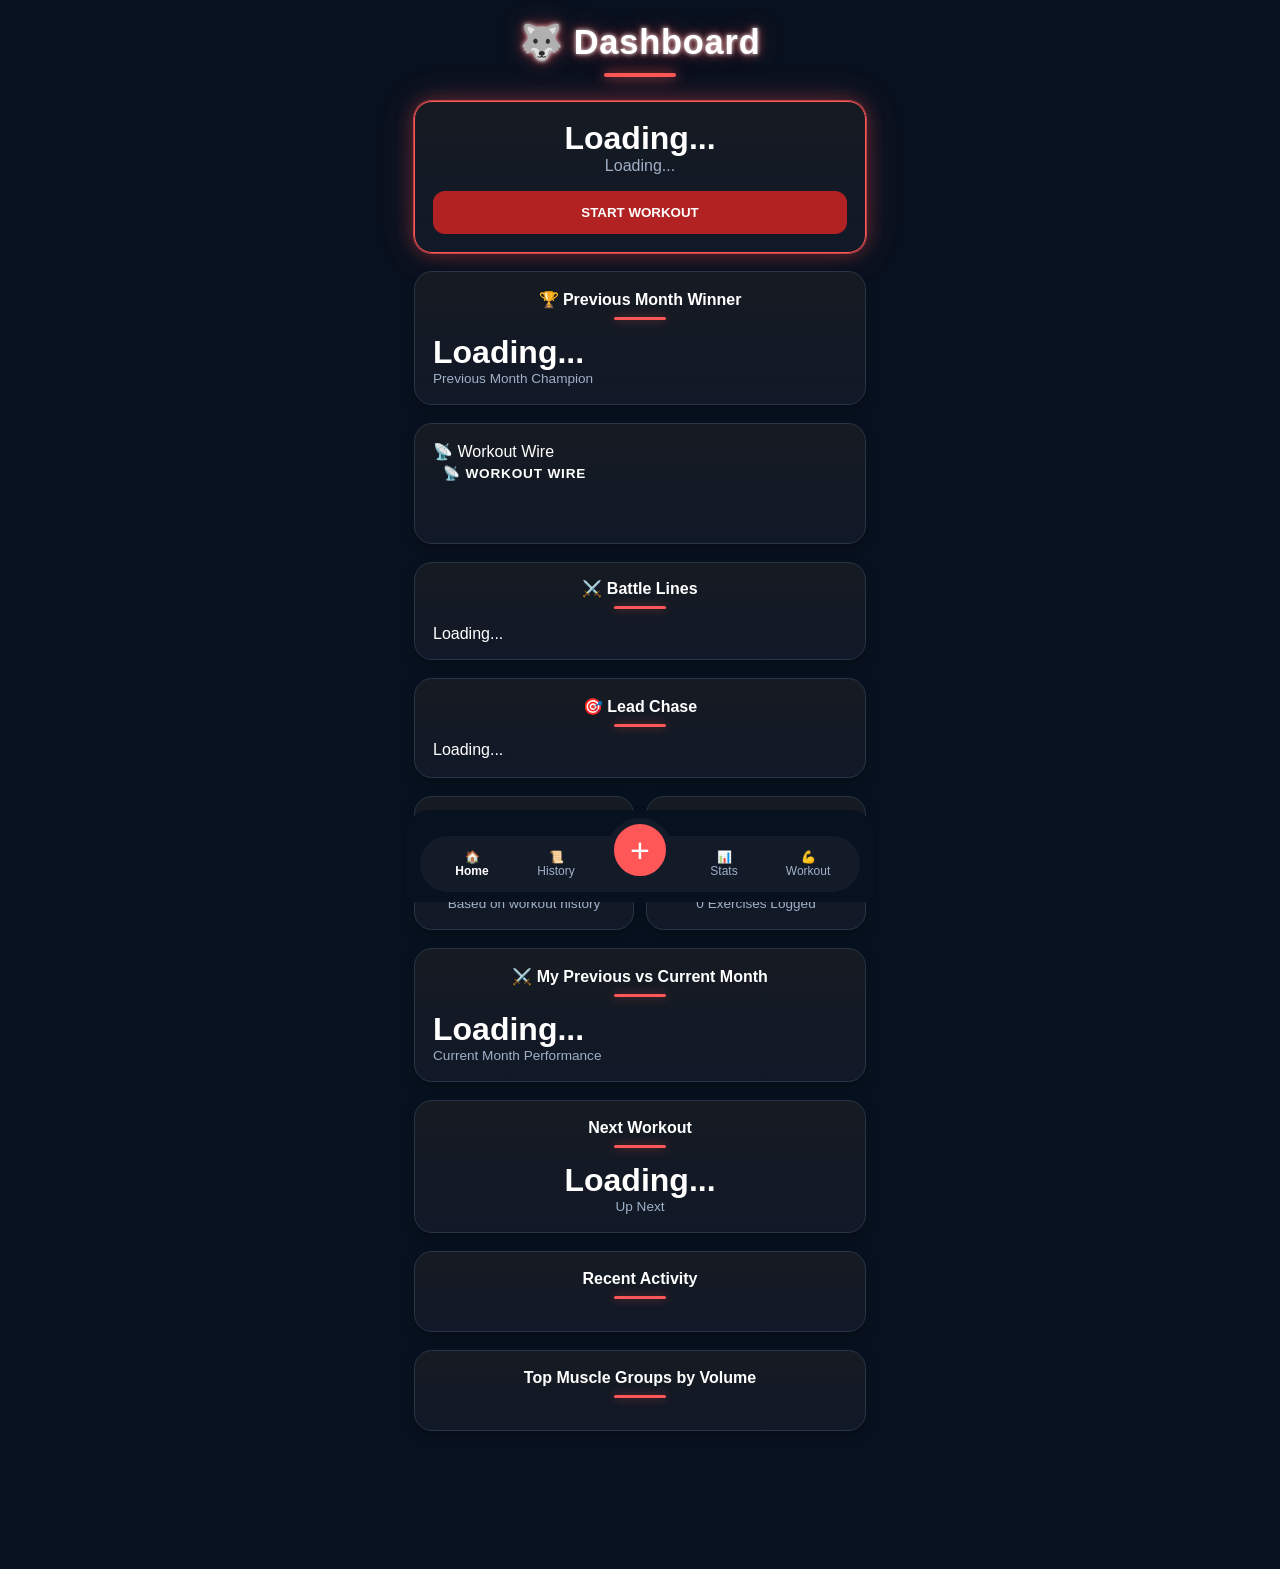
<file: index.html>
<!DOCTYPE html>
<html>
<head>
	<meta charset="utf-8">
	<meta name="viewport" content="width=device-width,initial-scale=1">
	<title>Home</title>
	<link rel="stylesheet" href="styles.css?v=2">
	<link rel="stylesheet" href="cards.css?v=2">
	<link rel="stylesheet" href="ticker-slide.css?v=3">
	<link rel="stylesheet" href="battleLines.css?v=4">
	<script src="api.js"></script>
	<script src="navigation.js"></script>

</head>
<body>
	<h1 class="page-title">Dashboard</h1>
	<div class="card workout-card">
		<div id="workoutName" class="workout-name">Loading...</div>
		<div id="exerciseCount" class="exercise-count">Loading...</div>
		<button class="btn-primary" onclick="location.href=buildProfileUrl('workout.html')">START WORKOUT</button>
	</div>

<!-- ======================================== -->
<!-- PREVIOUS MONTH RESULTS -->
<!-- ======================================== -->

<div class="card previous-month-card clickable-card" onclick="location.href=buildProfileUrl('PreviousMonthResults.html')">

    <div class="card-header">
        <div class="card-title">
            🏆 Previous Month Winner
        </div>
    </div>

<div id="previousMonthResults">

    <div class="kpi-value">
        Loading...
    </div>

    <div class="kpi-label">
        Previous Month Champion
    </div>

</div>

</div>

<div class="card ticker-card ticker-slide-card">

	<div class="ticker-title">
		📡 Workout Wire
	</div>

	<div class="ticker-window ticker-slide-window">

		<div
			id="tickerSlideHeadline"
			class="ticker-slide-headline">
		</div>

		<div class="ticker-slide-detail-wrap">

			<div
				id="tickerSlideDetail"
				class="ticker-slide-detail">
			</div>

		</div>

	</div>

</div>


<div class="card battle-lines-card clickable-card" onclick="location.href=buildProfileUrl('BattleLines.html')">

	<div class="card-header">
		<div class="card-title">
			⚔️ Battle Lines
		</div>
	</div>

	<div
		id="battleLinesHeader2"
		class="battle-lines-header">
	</div>

	<div
		id="battleLinesList2"
		class="battle-lines-list">
		Loading...
	</div>

</div>

<div class="card lead-chase-card clickable-card" onclick="location.href=buildProfileUrl('LeadChase.html')">

	<div class="card-header">
		<div class="card-title">
			🎯 Lead Chase
		</div>
	</div>

	<div
		id="leadChaseList"
		class="lead-chase-list">

		Loading...

	</div>

</div>

<!-- ======================================== -->
<!-- STREAK + MONTHLY VOLUME ROW -->
<!-- ======================================== -->

<div class="stats-row">

    <!-- Current Streak -->
    <div class="card half-card clickable-card" onclick="location.href=buildProfileUrl('HTML/Home/Streak.html')">

        <div class="card-header">
            <div class="card-title">
                🔥 Current Streak
            </div>
        </div>

        <div class="kpi">

            <div id="streak" class="kpi-value">
                0 Days
            </div>

            <div class="kpi-label">
                Based on workout history
            </div>

        </div>

    </div>

    <!-- Monthly Volume -->
    <div class="card half-card">

        <div class="card-header">
            <div class="card-title">
                📊 Monthly Volume
            </div>
        </div>

        <div class="kpi">

            <div id="monthVolume" class="kpi-value">
                0 lbs
            </div>

            <div id="monthCount" class="kpi-label">
                0 Exercises Logged
            </div>

        </div>

    </div>

</div>

<!-- ======================================== -->
<!-- PERSONAL MONTH COMPARISON -->
<!-- ======================================== -->

<div class="card personal-month-card clickable-card" onclick="location.href=buildProfileUrl('MonthComparison.html')">

    <div class="card-header">
        <div class="card-title">
            ⚔️ My Previous vs Current Month
        </div>
    </div>

    <div id="personalMonthComparison">

	<div
		id="previousMonthWinner" class="kpi-value">
    		Loading...
	</div>

        <div class="kpi-label">
            Current Month Performance
        </div>

    </div>

</div>
<!-- ======================================== -->


	<div class="card">

		<div class="card-header">
			<div class="card-title">
				Next Workout
			</div>
		</div>
		<div class="kpi">
			<div
				id="nextWorkout"
				class="kpi-value">
				Loading...
			</div>

			<div class="kpi-label">
				Up Next
			</div>

		</div>

	</div>

	<div class="card">

		<div class="card-header">
			<div class="card-title">
				Recent Activity
			</div>
		</div>

		<div id="recentActivity" class="card-list"></div>
	</div>

	<div class="card">

		<div class="card-header">
			<div class="card-title">
				Top Muscle Groups by Volume
			</div>
		</div>

		<div id="topMuscleGroups"></div>

	</div>

<div id='quickModal' class='modal'>
	<div class='content'>
		<h3>Quick Entry</h3>

		<select id='area' onchange='loadQuickExercises()'>
			<option>Abs</option>
			<option>Back</option>
			<option>Biceps</option>
			<option>Body</option>
			<option>Cardio</option>
			<option>Chest</option>
			<option>Legs</option>
			<option>Shoulders</option>
			<option>Stretching</option>
			<option>Triceps</option>
		</select>

		<select id='quickExercise'
			onchange='quickExerciseChanged()'>
		</select>

		<div id='quickFields'></div>

		<button class='btn save'
			onclick='saveQuickEntry()'>
			Save
		</button>

		<button class='btn cancel'
			onclick='quickModal.style.display="none"'>
			Cancel
		</button>
	</div>
</div>

<div id="navigation"></div>
<script src="profile.js"></script>
<script src="JS/Home/Home-MonthComparison.js?v=2"></script>
<script src="home.js?v=9"></script>
<script src="cache.js"></script>
<script src="quickEntry.js?v=2"></script>
<script src="familyTicker.js?v=15"></script>

</body>
</html>
</file>
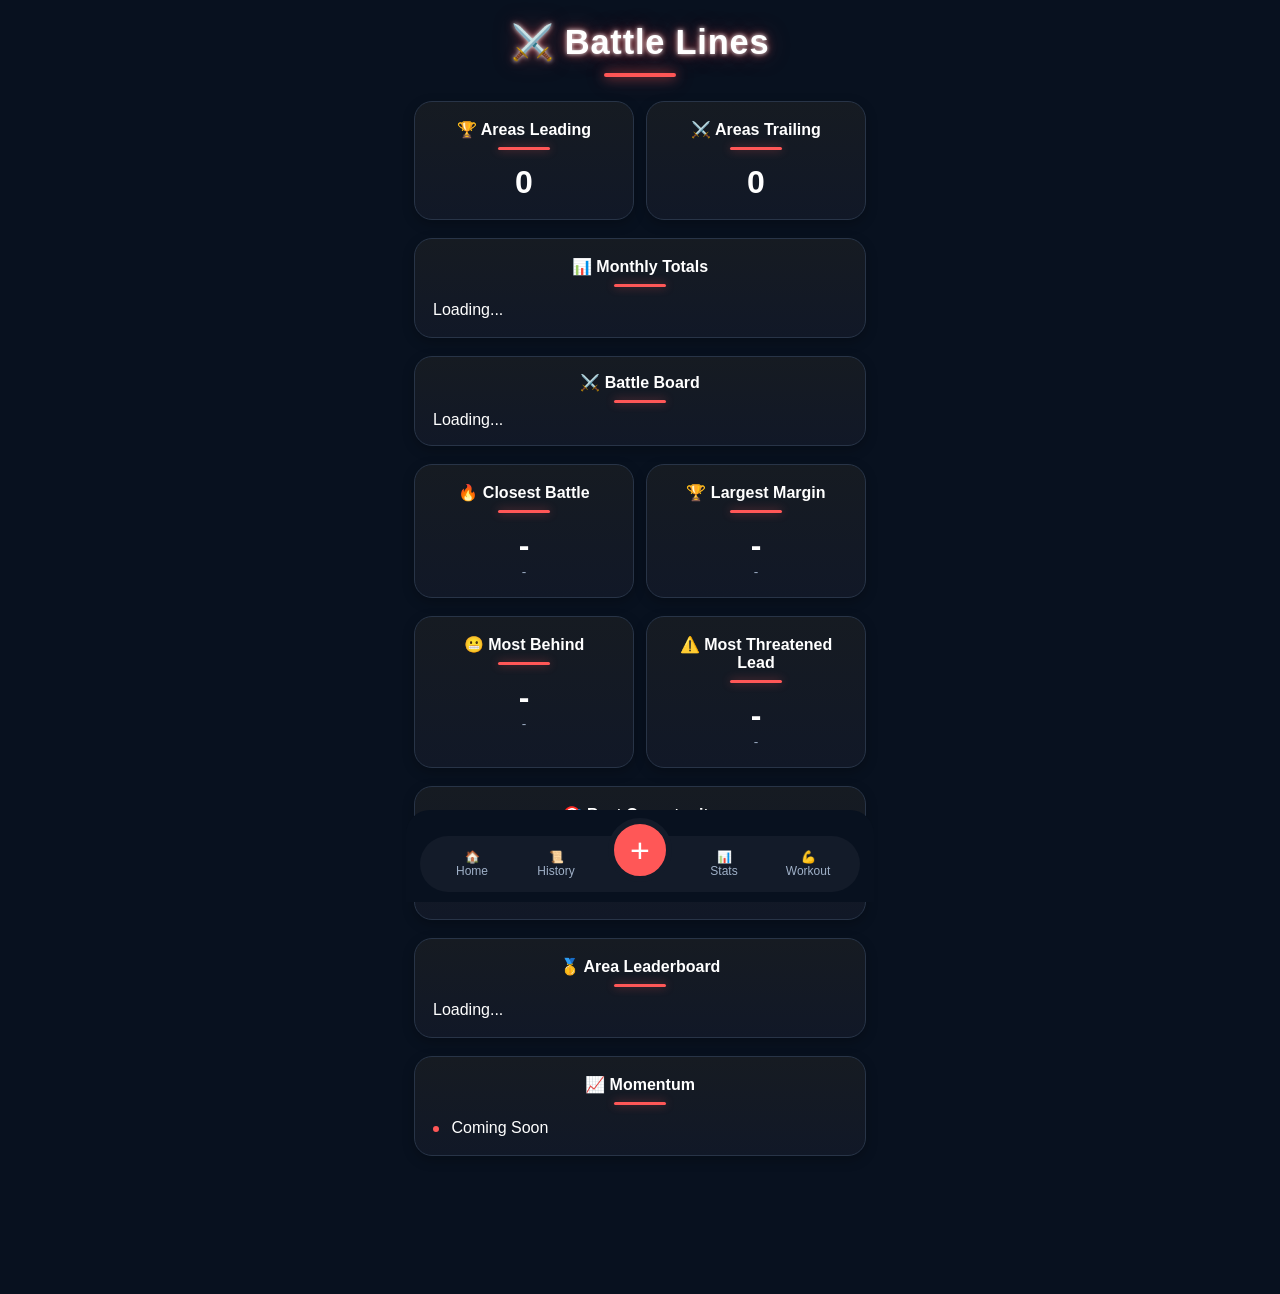
<file: BattleLines.html>
<!DOCTYPE html>
<html>
<head>
	<meta charset="utf-8">
	<meta name="viewport" content="width=device-width,initial-scale=1">

	<title>Battle Lines</title>

	<link rel="stylesheet" href="styles.css?v=1">
	<link rel="stylesheet" href="cards.css?v=1">
	<link rel="stylesheet" href="battleLines.css?v=2">

	<script src="api.js"></script>
	<script src="navigation.js"></script>
</head>

<body>

	<h1 class="page-title">
		⚔️ Battle Lines
	</h1>

	<!-- ======================================== -->
	<!-- SUMMARY -->
	<!-- ======================================== -->

	<div class="stats-row">

		<div class="card half-card">

			<div class="card-header">
				<div class="card-title">
					🏆 Areas Leading
				</div>
			</div>

			<div class="kpi">

				<div
					id="areasLeading"
					class="kpi-value">

					0

				</div>

			</div>

		</div>

		<div class="card half-card">

			<div class="card-header">
				<div class="card-title">
					⚔️ Areas Trailing
				</div>
			</div>

			<div class="kpi">

				<div
					id="areasTrailing"
					class="kpi-value">

					0

				</div>

			</div>

		</div>

	</div>

	<!-- ======================================== -->
	<!-- MONTHLY TOTALS -->
	<!-- ======================================== -->

	<div class="card">

		<div class="card-header">
			<div class="card-title">
				📊 Monthly Totals
			</div>
		</div>

		<div id="monthlyTotals">

			Loading...

		</div>

	</div>

	<!-- ======================================== -->
	<!-- FULL BATTLE LINES -->
	<!-- ======================================== -->

	<div class="card battle-lines-card">

		<div class="card-header">

			<div class="card-title">
				⚔️ Battle Board
			</div>

		</div>

		<div
			id="battleLinesList"
			class="battle-lines-list">

			Loading...

		</div>

	</div>

	<!-- ======================================== -->
	<!-- INSIGHTS -->
	<!-- ======================================== -->

	<div class="stats-row">

		<div class="card half-card">

			<div class="card-header">
				<div class="card-title">
					🔥 Closest Battle
				</div>
			</div>

			<div class="kpi">

				<div
					id="closestArea"
					class="kpi-value">

					-

				</div>

				<div
					id="closestDiff"
					class="kpi-label">

					-

				</div>

			</div>

		</div>

		<div class="card half-card">

			<div class="card-header">
				<div class="card-title">
					🏆 Largest Margin
				</div>
			</div>

			<div class="kpi">

				<div
					id="largestArea"
					class="kpi-value">

					-

				</div>

				<div
					id="largestDiff"
					class="kpi-label">

					-

				</div>

			</div>

		</div>

	</div>

<div class="stats-row">

	<div class="card half-card">

		<div class="card-header">
			<div class="card-title">
				😬 Most Behind
			</div>
		</div>

		<div class="kpi">

			<div
				id="mostBehindArea"
				class="kpi-value">
				-
			</div>

			<div
				id="mostBehindDiff"
				class="kpi-label">
				-
			</div>

		</div>

	</div>

	<div class="card half-card">

		<div class="card-header">
			<div class="card-title">
				⚠️ Most Threatened Lead
			</div>
		</div>

		<div class="kpi">

			<div
				id="threatenedArea"
				class="kpi-value">
				-
			</div>

			<div
				id="threatenedDetail"
				class="kpi-label">
				-
			</div>

		</div>

	</div>

</div>

	<!-- ======================================== -->
	<!-- BEST OPPORTUNITY -->
	<!-- ======================================== -->

	<div class="card">

		<div class="card-header">

			<div class="card-title">
				🎯 Best Opportunity
			</div>

		</div>

		<div class="kpi">

			<div
				id="opportunityArea"
				class="kpi-value">

				-

			</div>

			<div
				id="opportunityDifference"
				class="kpi-label">

				-

			</div>

		</div>

	</div>

	<!-- ======================================== -->
	<!-- AREA LEADERBOARD -->
	<!-- ======================================== -->

	<div class="card">

		<div class="card-header">

			<div class="card-title">
				🥇 Area Leaderboard
			</div>

		</div>

		<div
			id="leaderboardList"
			class="card-list">

			Loading...

		</div>

	</div>

	<!-- ======================================== -->
	<!-- FUTURE PLACEHOLDER -->
	<!-- ======================================== -->

	<div class="card">

		<div class="card-header">

			<div class="card-title">
				📈 Momentum
			</div>

		</div>

		<div class="card-row">

			<div class="card-row-label">
				Coming Soon
			</div>

		</div>

	</div>

	<div id="navigation"></div>

	<script src="profile.js"></script>

	<script>

	document.addEventListener(
		'DOMContentLoaded',
		initializePage
	);

	async function initializePage(){

		document.getElementById(
			'navigation'
		).innerHTML =
			buildNavigation('');

		try{

			const data =
				await (
					await fetch(
						API +
						'?action=getBattleLines' +
						'&user=' +
						getUserCode() +
						'&t=' +
						Date.now()
					)
				).json();

			renderBattleBoard(data);
			renderSummary(data);
			renderInsights(data);
			renderLeaderboard(data);

		}
		catch(err){

			console.error(err);

		}

	}

	function renderSummary(data){

		let areasLeading = 0;
		let areasTrailing = 0;

		const me =
			getUserCode();

		data.forEach(x => {

			if(
				x.LeaderUserCode === me
			){
				areasLeading++;
			}
			else if(
				x.LeaderUserCode &&
				x.LeaderUserCode !== 'TIE'
			){
				areasTrailing++;
			}

		});

		areasLeading.innerText =
			areasLeading;

		document.getElementById(
			'areasLeading'
		).innerText =
			areasLeading;

		document.getElementById(
			'areasTrailing'
		).innerText =
			areasTrailing;

		const first =
			data[0] || {};

		document.getElementById(
			'monthlyTotals'
		).innerHTML = `

			<div class="card-row">

				<div class="card-row-label">
					${first.LeftUserCode || ''}
				</div>

				<div class="card-row-value">
					${Number(
						first.MonthlyLeftTotal || 0
					).toLocaleString()}
				</div>

			</div>

			<div class="card-row">

				<div class="card-row-label">
					${first.RightUserCode || ''}
				</div>

				<div class="card-row-value">
					${Number(
						first.MonthlyRightTotal || 0
					).toLocaleString()}
				</div>

			</div>

		`;

	}

	function renderBattleBoard(data){

		const box =
			document.getElementById(
				'battleLinesList'
			);

		let html = '';

		data.forEach(x => {

			const leader =
				x.LeaderUserCode || 'TIE';

			const left =
				x.LeftUserCode;

			const right =
				x.RightUserCode;

			const side =
				leader === left
					? 'left'
					: leader === right
						? 'right'
						: 'tie';

			const pct =
				Math.min(
					100,
					Number(
						x.LeadPercent || 0
					)
				);

			let leftWidth = 0;
			let rightWidth = 0;

			if(side === 'left'){
				leftWidth = pct;
			}

			if(side === 'right'){
				rightWidth = pct;
			}

			const diffClass =
				side === 'left'
					? 'battle-line-winner-left'
					: side === 'right'
						? 'battle-line-winner-right'
						: 'battle-line-even';

			html += `

				<div class="battle-line-row">

					<div class="battle-line-top">

						<div class="battle-line-area">
							${x.WorkoutArea}
						</div>

						<div class="battle-line-diff ${diffClass}">
							${Number(
								x.Difference || 0
							).toLocaleString()}
						</div>

					</div>

					<div class="battle-line-track">

						<div class="battle-line-center"></div>

						<div
							class="battle-line-fill left"
							style="width:${leftWidth}%">
						</div>

						<div
							class="battle-line-fill right"
							style="width:${rightWidth}%">
						</div>

					</div>

					<div class="battle-line-footer">

						<span>
							${left}
						</span>

						<span>
							${right}
						</span>

					</div>

				</div>

			`;

		});

		box.innerHTML = html;

	}

	function renderInsights(data){

		const sorted =
			[...data]
				.filter(x =>
					Number(
						x.Difference || 0
					) > 0
				)
				.sort(
					(a,b) =>
						Number(a.Difference) -
						Number(b.Difference)
				);

		const closest =
			sorted[0];

		const biggest =
			[...data]
				.sort(
					(a,b) =>
						Number(b.Difference || 0) -
						Number(a.Difference || 0)
				)[0];

		if(closest){

			document.getElementById(
				'closestArea'
			).innerText =
				closest.WorkoutArea;

			document.getElementById(
				'closestDiff'
			).innerText =
				Number(
					closest.Difference
				).toLocaleString() +
				' pts';

			document.getElementById(
				'opportunityArea'
			).innerText =
				closest.WorkoutArea;

			document.getElementById(
				'opportunityDifference'
			).innerText =
				'Only ' +
				Number(
					closest.Difference
				).toLocaleString() +
				' pts';

		}

		if(biggest){

			document.getElementById(
				'largestArea'
			).innerText =
				biggest.WorkoutArea;

			document.getElementById(
				'largestDiff'
			).innerText =
				Number(
					biggest.Difference
				).toLocaleString() +
				' pts';

		}

	}

	function renderLeaderboard(data){

		const counts = {};

		data.forEach(x => {

			const winner =
				x.LeaderUserCode;

			if(
				!winner ||
				winner === 'TIE'
			){
				return;
			}

			if(!counts[winner]){
				counts[winner] = 0;
			}

			counts[winner]++;

		});

		const html =
			Object.keys(counts)
			.sort(
				(a,b) =>
					counts[b] -
					counts[a]
			)
			.map(user => `

				<div class="card-row">

					<div class="card-row-label">
						${user}
					</div>

					<div class="card-row-value">
						${counts[user]} Areas
					</div>

				</div>

			`)
			.join('');

		document.getElementById(
			'leaderboardList'
		).innerHTML =
			html ||
			'<div class="card-row">No Data</div>';

	}

	</script>

</body>
</html>
</file>
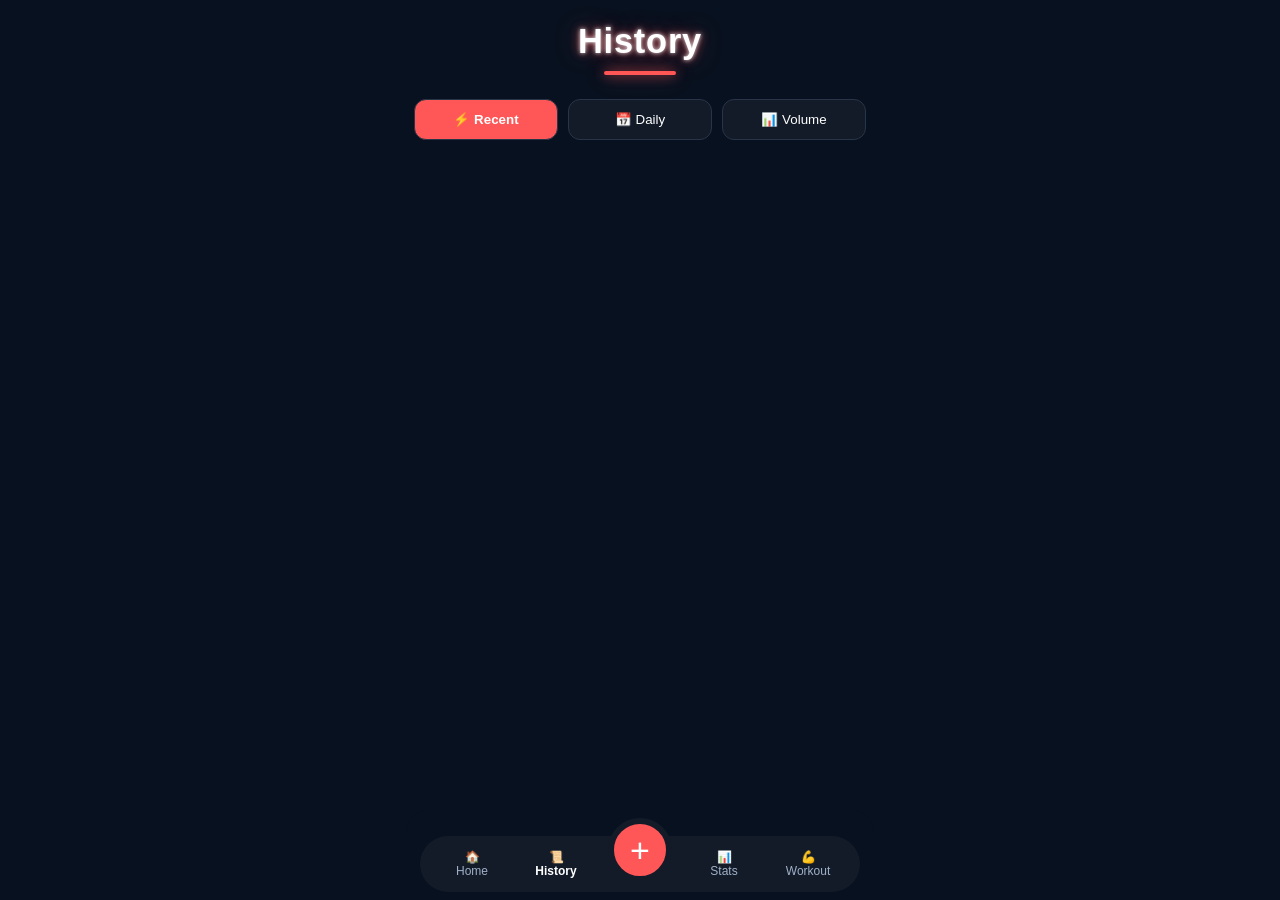
<file: history.html>
<!DOCTYPE html>
<html>
<head>
	<meta charset="utf-8">
	<meta name="viewport" content="width=device-width,initial-scale=1">

	<title>History</title>

	<link rel="stylesheet" href="styles.css?v=1">
	<link rel="stylesheet" href="cards.css?v=1">
	<link rel="stylesheet" href="pages.css?v=1">
	<script src="api.js"></script>
	<script src="navigation.js"></script>

</head>

<body>

<h1 class="page-title">
	History
</h1>

<div class="tabs">

	<button
		id="r"
		class="btn active"
		onclick="loadRecent()">
		⚡ Recent
	</button>

	<button
		id="d"
		class="btn"
		onclick="loadDaily()">
		📅 Daily
	</button>

	<button
		id="v"
		class="btn"
		onclick="loadVolume()">
		📊 Volume
	</button>

</div>

<div id="historySummary"></div>

<div id="content"></div>

<div id='quickModal' class='modal'>
	<div class='content'>
		<h3>Quick Entry</h3>

		<select id='area' onchange='loadQuickExercises()'>
			<option>Abs</option>
			<option>Back</option>
			<option>Biceps</option>
			<option>Body</option>
			<option>Cardio</option>
			<option>Chest</option>
			<option>Legs</option>
			<option>Shoulders</option>
			<option>Stretching</option>
			<option>Triceps</option>
		</select>

		<select id='quickExercise'
			onchange='quickExerciseChanged()'>
		</select>

		<div id='quickFields'></div>

		<button class='btn save'
			onclick='saveQuickEntry()'>
			Save
		</button>

		<button class='btn cancel'
			onclick='quickModal.style.display="none"'>
			Cancel
		</button>
	</div>
</div>

<div id="historyDetailModal" class="modal">

	<div class="content">

		<h3>Workout Details</h3>

		<div id="historyDetailContent"></div>

		<button
			class="btn cancel"
			id="deleteHistoryBtn">
			Delete
		</button>

		<button
			class="btn"
			onclick="closeHistoryDetail()">
			Close
		</button>

	</div>

</div>

<div id="navigation"></div>
<script src="profile.js"></script>
<script src="history.js"></script>
<script src="quickEntry.js"></script>
</body>
</html>
</file>
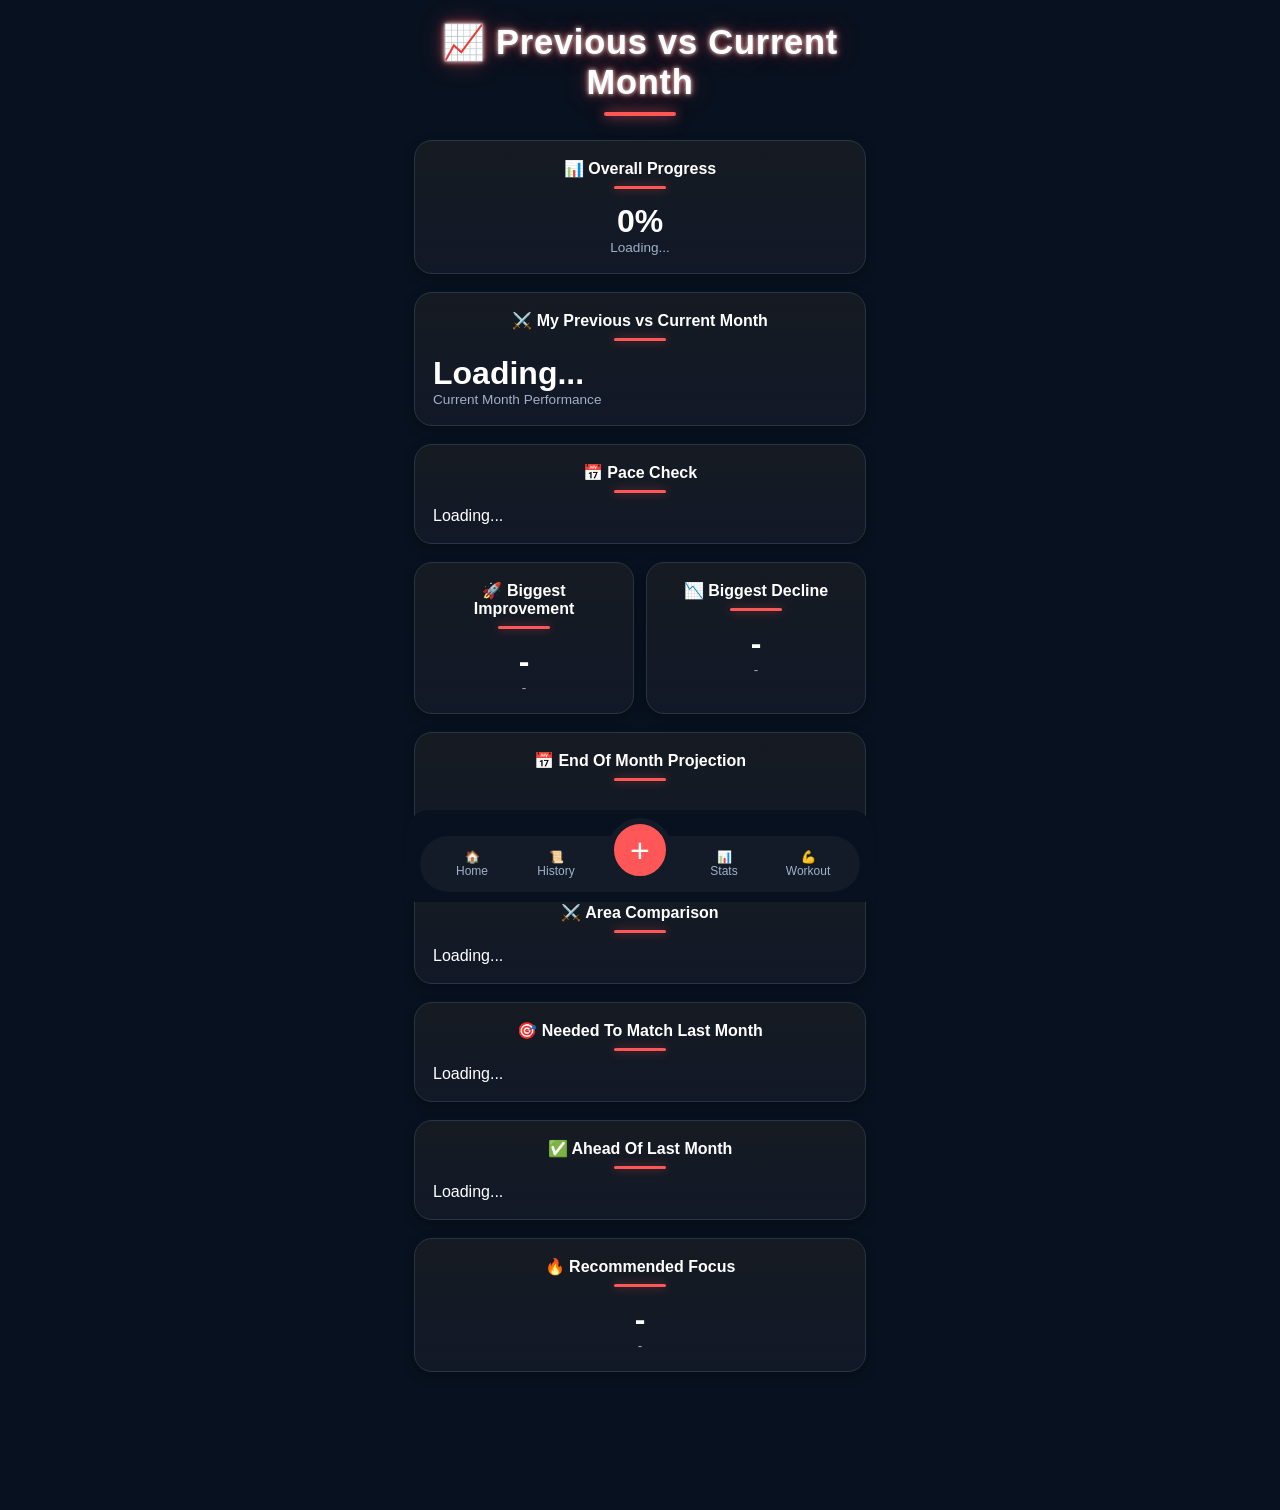
<file: MonthComparison.html>
<!DOCTYPE html>
<html>
<head>

	<meta charset="utf-8">
	<meta name="viewport" content="width=device-width,initial-scale=1">

	<title>Month Comparison</title>

	<link rel="stylesheet" href="styles.css?v=1">
	<link rel="stylesheet" href="cards.css?v=1">
	<link rel="stylesheet" href="battleLines.css?v=2">

	<script src="api.js"></script>
	<script src="navigation.js"></script>

</head>

<body>

	<h1 class="page-title">
		📈 Previous vs Current Month
	</h1>

	<!-- ======================================== -->
	<!-- OVERALL PROGRESS -->
	<!-- ======================================== -->

	<div class="card">

		<div class="card-header">
			<div class="card-title">
				📊 Overall Progress
			</div>
		</div>

		<div class="kpi">

			<div
				id="percentComplete"
				class="kpi-value">
				0%
			</div>

			<div
				id="progressLabel"
				class="kpi-label">
				Loading...
			</div>

		</div>

	</div>

<!-- ======================================== -->
<!-- PERSONAL MONTH COMPARISON -->
<!-- ======================================== -->

<div class="card personal-month-card clickable-card" onclick="location.href=buildProfileUrl('MonthComparison.html')">

    <div class="card-header">
        <div class="card-title">
            ⚔️ My Previous vs Current Month
        </div>
    </div>

    <div id="personalMonthComparison">

	<div
		id="previousMonthWinner" class="kpi-value">
    		Loading...
	</div>

        <div class="kpi-label">
            Current Month Performance
        </div>

    </div>

</div>
<!-- ======================================== -->

<!-- ======================================== -->
<!-- PACE CHECK -->
<!-- ======================================== -->

<div class="card">

	<div class="card-header">
		<div class="card-title">
			📅 Pace Check
		</div>
	</div>

	<div
		id="paceCheckList"
		class="card-list">

		Loading...

	</div>

</div>

	<!-- ======================================== -->
	<!-- IMPROVEMENT / DECLINE -->
	<!-- ======================================== -->

	<div class="stats-row">

		<div class="card half-card">

			<div class="card-header">
				<div class="card-title">
					🚀 Biggest Improvement
				</div>
			</div>

			<div class="kpi">

				<div
					id="bestArea"
					class="kpi-value">
					-
				</div>

				<div
					id="bestAreaPct"
					class="kpi-label">
					-
				</div>

			</div>

		</div>

		<div class="card half-card">

			<div class="card-header">
				<div class="card-title">
					📉 Biggest Decline
				</div>
			</div>

			<div class="kpi">

				<div
					id="worstArea"
					class="kpi-value">
					-
				</div>

				<div
					id="worstAreaPct"
					class="kpi-label">
					-
				</div>

			</div>

		</div>

	</div>

	<!-- ======================================== -->
	<!-- PROJECTION -->
	<!-- ======================================== -->

	<div class="card">

		<div class="card-header">
			<div class="card-title">
				📅 End Of Month Projection
			</div>
		</div>

		<div class="kpi">

			<div
				id="projectionTotal"
				class="kpi-value">
				-
			</div>

			<div
				id="projectionLabel"
				class="kpi-label">
				-
			</div>

		</div>

	</div>

	<!-- ======================================== -->
	<!-- COMPARISON BOARD -->
	<!-- ======================================== -->

	<div class="card">

		<div class="card-header">

			<div class="card-title">
				⚔️ Area Comparison
			</div>

		</div>

		<div
			id="comparisonBoard">

			Loading...

		</div>

	</div>

	<!-- ======================================== -->
	<!-- NEEDED TO MATCH -->
	<!-- ======================================== -->

	<div class="card">

		<div class="card-header">
			<div class="card-title">
				🎯 Needed To Match Last Month
			</div>
		</div>

		<div
			id="neededList"
			class="card-list">

			Loading...

		</div>

	</div>

	<!-- ======================================== -->
	<!-- AHEAD OF LAST MONTH -->
	<!-- ======================================== -->

	<div class="card">

		<div class="card-header">
			<div class="card-title">
				✅ Ahead Of Last Month
			</div>
		</div>

		<div
			id="aheadList"
			class="card-list">

			Loading...

		</div>

	</div>

	<!-- ======================================== -->
	<!-- RECOMMENDATION -->
	<!-- ======================================== -->

	<div class="card">

		<div class="card-header">
			<div class="card-title">
				🔥 Recommended Focus
			</div>
		</div>

		<div class="kpi">

			<div
				id="focusArea"
				class="kpi-value">
				-
			</div>

			<div
				id="focusDetail"
				class="kpi-label">
				-
			</div>

		</div>

	</div>

	<div id="navigation"></div>

	<script src="profile.js"></script>

	<script>

	document.addEventListener(
		'DOMContentLoaded',
		initializePage
	);

	async function initializePage(){

		document.getElementById(
			'navigation'
		).innerHTML =
			buildNavigation('');

		try{

			const data =
				await (
					await fetch(
						API +
						'?action=getPersonalMonthComparison' +
						'&user=' +
						getUserCode() +
						'&t=' +
						Date.now()
					)
				).json();

			renderSummary(data);
			renderMonthComparison();
			renderPaceCheck(data);
			renderComparisonBoard(data);
			renderImprovement(data);
			renderNeeded(data);
			renderAhead(data);
			renderProjection(data);
			renderFocus(data);

		}
		catch(err){

			console.error(err);

		}

	}

	function renderSummary(data){

		document.getElementById(
			'percentComplete'
		).innerText =
			Number(
				data.PercentComplete || 0
			) +
			'%';

		document.getElementById(
			'progressLabel'
		).innerText =
			Number(
				data.CurrentPoints || 0
			).toLocaleString() +
			' of ' +
			Number(
				data.PreviousPoints || 0
			).toLocaleString() +
			' pts';

	}

	function renderImprovement(data){

		let best = null;
		let worst = null;

		(data.Areas || []).forEach(x => {

			const prev =
				Number(
					x.PreviousScore || 0
				);

			const curr =
				Number(
					x.CurrentScore || 0
				);

			if(prev <= 0){
				return;
			}

			const pct =
				(
					(curr - prev)
					/
					prev
				) * 100;

			x.ChangePct = pct;

			if(
				!best ||
				pct > best.ChangePct
			){
				best = x;
			}

			if(
				!worst ||
				pct < worst.ChangePct
			){
				worst = x;
			}

		});

		if(best){

			bestArea.innerText =
				best.WorkoutArea;

			bestAreaPct.innerText =
				best.ChangePct.toFixed(1) +
				'%';

		}

		if(worst){

			worstArea.innerText =
				worst.WorkoutArea;

			worstAreaPct.innerText =
				worst.ChangePct.toFixed(1) +
				'%';

		}

	}

	function renderProjection(data){

		const today =
			new Date();

		const day =
			today.getDate();

		const daysInMonth =
			new Date(
				today.getFullYear(),
				today.getMonth() + 1,
				0
			).getDate();

		const current =
			Number(
				data.CurrentPoints || 0
			);

		const projected =
			day
			?
			Math.round(
				(current / day)
				*
				daysInMonth
			)
			: 0;

		projectionTotal.innerText =
			projected.toLocaleString() +
			' pts';

		const previous =
			Number(
				data.PreviousPoints || 0
			);

		const pct =
			previous
			?
			Math.round(
				(projected / previous)
				*
				100
			)
			: 0;

		projectionLabel.innerText =
			pct +
			'% of last month';

	}

	function renderComparisonBoard(data){

		let html = '';

		(data.Areas || [])
		.sort(
			(a,b) =>
				b.Difference -
				a.Difference
		)
		.forEach(x => {

			html += `

				<div class="card-row">

					<div class="card-row-label">

						${x.WorkoutArea}

					</div>

					<div class="card-row-value">

						${Number(
							x.CurrentScore || 0
						).toLocaleString()}

						/

						${Number(
							x.PreviousScore || 0
						).toLocaleString()}

					</div>

				</div>

			`;

		});

		document.getElementById(
			'comparisonBoard'
		).innerHTML =
			html;

	}

	function renderNeeded(data){

		const rows =
			(data.Areas || [])
			.map(x => {

				const needed =
					Math.max(
						0,
						Number(
							x.PreviousScore || 0
						) -
						Number(
							x.CurrentScore || 0
						)
					);

				return {
					area:x.WorkoutArea,
					needed:needed
				};

			})
			.filter(
				x => x.needed > 0
			)
			.sort(
				(a,b) =>
					b.needed -
					a.needed
			);

		document.getElementById(
			'neededList'
		).innerHTML =
			rows.map(x => `

				<div class="card-row">

					<div class="card-row-label">
						${x.area}
					</div>

					<div class="card-row-value">
						+${x.needed.toLocaleString()}
					</div>

				</div>

			`).join('');

	}

	function renderAhead(data){

		const ahead =
			(data.Areas || [])
			.filter(
				x =>
					Number(
						x.CurrentScore || 0
					)
					>
					Number(
						x.PreviousScore || 0
					)
			);

		document.getElementById(
			'aheadList'
		).innerHTML =

			ahead.length

			?

			ahead.map(x => `

				<div class="card-row">

					<div class="card-row-label">

						${x.WorkoutArea}

					</div>

					<div class="card-row-value">

						✅

					</div>

				</div>

			`).join('')

			:

			'<div class="card-row">None Yet</div>';

	}

	function renderFocus(data){

		const rows =
			(data.Areas || [])
			.map(x => {

				const deficit =
					Number(
						x.PreviousScore || 0
					) -
					Number(
						x.CurrentScore || 0
					);

				return {
					area:x.WorkoutArea,
					deficit:deficit
				};

			})
			.sort(
				(a,b) =>
					b.deficit -
					a.deficit
			);

		const focus =
			rows[0];

		if(!focus){
			return;
		}

		focusArea.innerText =
			focus.area;

		focusDetail.innerText =
			'Behind by ' +
			focus.deficit.toLocaleString() +
			' pts';

	}

	</script>

<script src="comparison.js?v=1"></script>

</body>
</html>
</file>
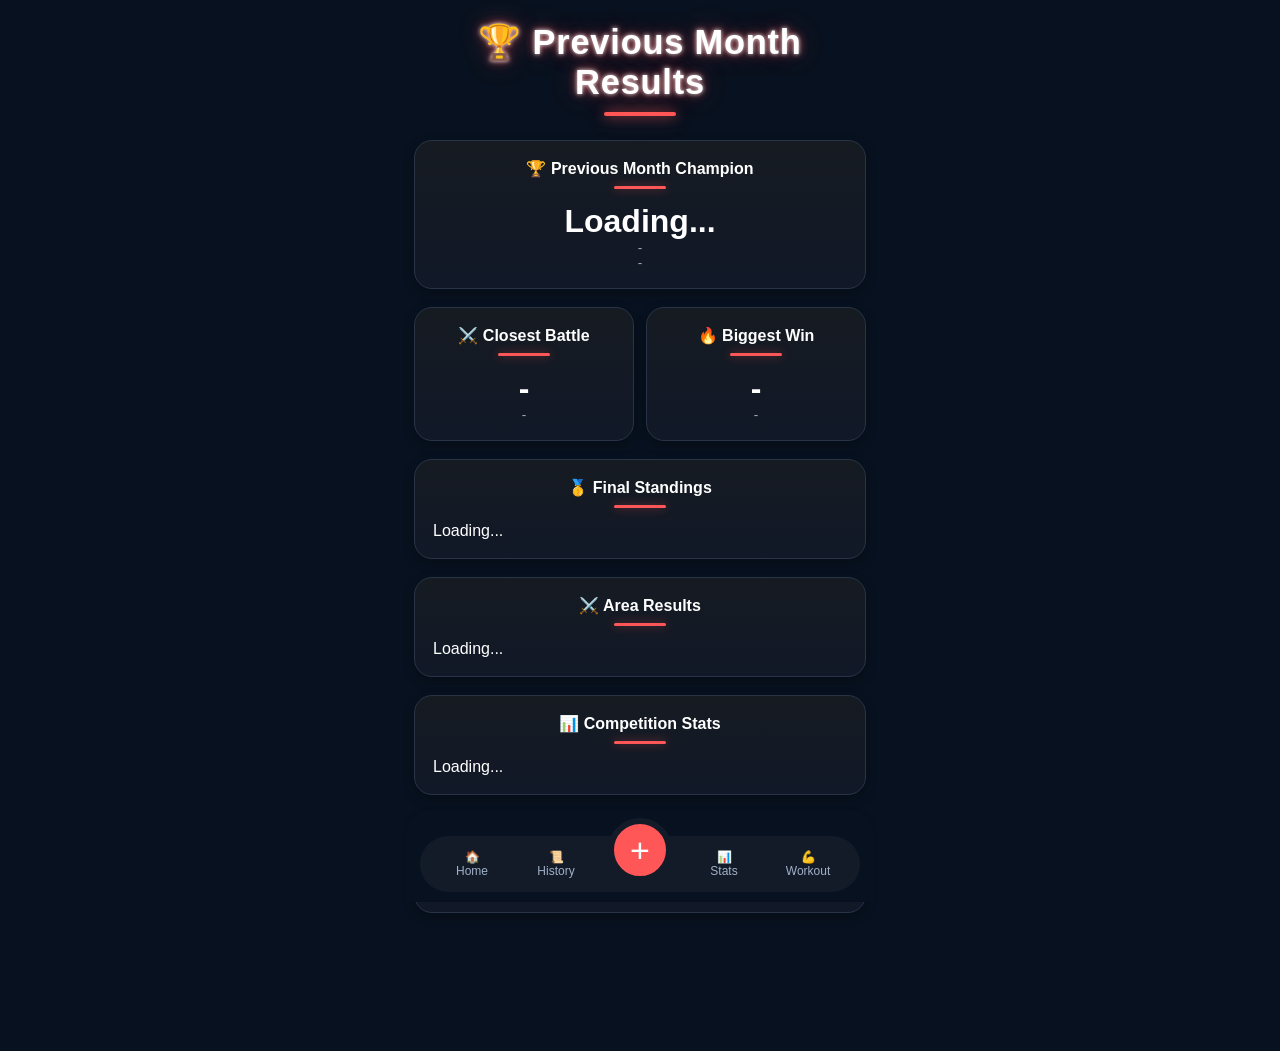
<file: PreviousMonthResults.html>
<!DOCTYPE html>
<html>
<head>
	<meta charset="utf-8">
	<meta name="viewport" content="width=device-width,initial-scale=1">

	<title>Previous Month Results</title>

	<link rel="stylesheet" href="styles.css?v=1">
	<link rel="stylesheet" href="cards.css?v=1">

	<script src="api.js"></script>
	<script src="navigation.js"></script>
</head>

<body>

	<h1 class="page-title">
		🏆 Previous Month Results
	</h1>

	<!-- ======================================== -->
	<!-- CHAMPION CARD -->
	<!-- ======================================== -->

	<div class="card">

		<div class="card-header">
			<div class="card-title">
				🏆 Previous Month Champion
			</div>
		</div>

		<div class="kpi">

			<div
				id="championName"
				class="kpi-value">
				Loading...
			</div>

			<div
				id="championScore"
				class="kpi-label">
				-
			</div>

			<div
				id="championAreaWins"
				class="kpi-label">
				-
			</div>

		</div>

	</div>

	<!-- ======================================== -->
	<!-- MONTH HIGHLIGHTS -->
	<!-- ======================================== -->

	<div class="stats-row">

		<div class="card half-card">

			<div class="card-header">
				<div class="card-title">
					⚔️ Closest Battle
				</div>
			</div>

			<div class="kpi">

				<div
					id="closestBattleArea"
					class="kpi-value">
					-
				</div>

				<div
					id="closestBattleDiff"
					class="kpi-label">
					-
				</div>

			</div>

		</div>

		<div class="card half-card">

			<div class="card-header">
				<div class="card-title">
					🔥 Biggest Win
				</div>
			</div>

			<div class="kpi">

				<div
					id="largestWinArea"
					class="kpi-value">
					-
				</div>

				<div
					id="largestWinDiff"
					class="kpi-label">
					-
				</div>

			</div>

		</div>

	</div>

	<!-- ======================================== -->
	<!-- FINAL STANDINGS -->
	<!-- ======================================== -->

	<div class="card">

		<div class="card-header">
			<div class="card-title">
				🥇 Final Standings
			</div>
		</div>

		<div
			id="standingsList"
			class="card-list">

			Loading...

		</div>

	</div>

	<!-- ======================================== -->
	<!-- AREA RESULTS -->
	<!-- ======================================== -->

	<div class="card">

		<div class="card-header">
			<div class="card-title">
				⚔️ Area Results
			</div>
		</div>

		<div
			id="areaResultsList"
			class="card-list">

			Loading...

		</div>

	</div>

	<!-- ======================================== -->
	<!-- MONTH STATS -->
	<!-- ======================================== -->

	<div class="card">

		<div class="card-header">
			<div class="card-title">
				📊 Competition Stats
			</div>
		</div>

		<div
			id="competitionStats"
			class="card-list">

			Loading...

		</div>

	</div>

	<!-- ======================================== -->
	<!-- MONTH SUMMARY -->
	<!-- ======================================== -->

	<div class="card">

		<div class="card-header">
			<div class="card-title">
				📜 Summary
			</div>
		</div>

		<div
			id="summaryBox"
			class="card-list">

		</div>

	</div>

	<div id="navigation"></div>

<script src="profile.js"></script>

<script>

document.addEventListener(
	'DOMContentLoaded',
	initializePage
);

async function initializePage(){

	document.querySelector(
		'.page-title'
	).innerText =
		'🏆 Previous Month Results';

	document.getElementById(
		'navigation'
	).innerHTML =
		buildNavigation('');

	try{

		const data =
			await (
				await fetch(
					API +
					'?action=getPreviousMonthResultsDetail' +
					'&user=' +
					getUserCode() +
					'&t=' +
					Date.now()
				)
			).json();

		renderChampion(data);
		renderStandings(data);
		renderAreas(data);
		renderStats(data);
		renderHighlights(data);

	}
	catch(err){

		console.error(err);

		document.getElementById(
			'summaryBox'
		).innerHTML =
			'Unable to load results';

	}

}

function renderChampion(data){

	document.getElementById(
		'championName'
	).innerText =
		data.Champion || 'N/A';

	document.getElementById(
		'championScore'
	).innerText =
		Number(
			data.ChampionScore || 0
		).toLocaleString() +
		' pts';

	document.getElementById(
		'championAreaWins'
	).innerText =
		'Won ' +
		Number(
			data.AreasWon || 0
		) +
		' Areas';

}

function renderStandings(data){

	const box =
		document.getElementById(
			'standingsList'
		);

	let html = '';

	(data.Standings || [])
	.forEach(
		(x,index) => {

			let medal = '🏅';

			if(index === 0){
				medal = '🥇';
			}
			else if(index === 1){
				medal = '🥈';
			}
			else if(index === 2){
				medal = '🥉';
			}

			html += `
				<div class="card-row">

					<div class="card-row-label">
						${medal} ${x.UserCode}
					</div>

					<div class="card-row-value">
						${Number(
							x.Score || 0
						).toLocaleString()}
					</div>

				</div>
			`;

		});

	box.innerHTML = html;

}

function renderAreas(data){

	const box =
		document.getElementById(
			'areaResultsList'
		);

	let html = '';

	(data.AreaResults || [])
	.forEach(x => {

		html += `
			<div class="card-row">

				<div class="card-row-label">

					${x.WorkoutArea}

					<br>

					<small>
						Winner:
						${x.WinnerUserCode}
					</small>

				</div>

				<div class="card-row-value">

					${Number(
						x.Difference || 0
					).toLocaleString()}
					pts

				</div>

			</div>
		`;

	});

	box.innerHTML = html;

}

function renderStats(data){

	const box =
		document.getElementById(
			'competitionStats'
		);

	box.innerHTML = `

		<div class="card-row">

			<div class="card-row-label">
				Total Areas
			</div>

			<div class="card-row-value">
				${data.TotalAreas || 0}
			</div>

		</div>

		<div class="card-row">

			<div class="card-row-label">
				Champion Points
			</div>

			<div class="card-row-value">
				${Number(
					data.ChampionScore || 0
				).toLocaleString()}
			</div>

		</div>

		<div class="card-row">

			<div class="card-row-label">
				Victory Margin
			</div>

			<div class="card-row-value">
				${Number(
					data.VictoryMargin || 0
				).toLocaleString()}
			</div>

		</div>

	`;

}

function renderHighlights(data){

	document.getElementById(
		'closestBattleArea'
	).innerText =
		data.ClosestBattleArea || '-';

	document.getElementById(
		'closestBattleDiff'
	).innerText =
		Number(
			data.ClosestBattleDifference || 0
		).toLocaleString() +
		' pts';

	document.getElementById(
		'largestWinArea'
	).innerText =
		data.BiggestWinArea || '-';

	document.getElementById(
		'largestWinDiff'
	).innerText =
		Number(
			data.BiggestWinDifference || 0
		).toLocaleString() +
		' pts';

	document.getElementById(
		'summaryBox'
	).innerHTML = `

		<div class="card-row">

			<div class="card-row-label">
				Last Month Champion
			</div>

			<div class="card-row-value">
				${data.Champion || 'N/A'}
			</div>

		</div>

		<div class="card-row">

			<div class="card-row-label">
				Areas Won
			</div>

			<div class="card-row-value">
				${data.AreasWon || 0}
			</div>

		</div>

		<div class="card-row">

			<div class="card-row-label">
				Largest Dominance
			</div>

			<div class="card-row-value">
				${data.BiggestWinArea || '-'}
			</div>

		</div>

	`;

}

</script>

</body>
</html>
</file>
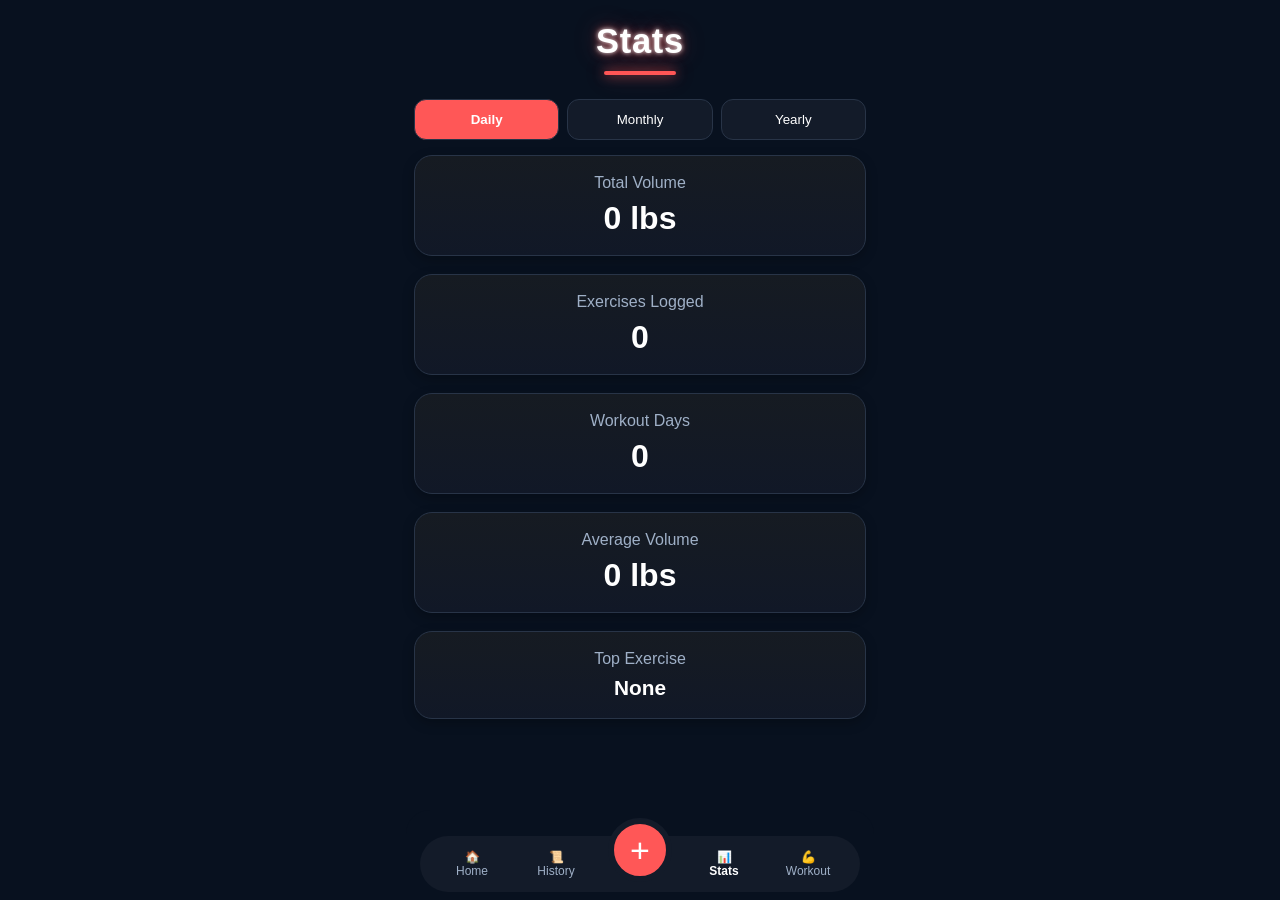
<file: stats.html>
<!DOCTYPE html>
<html>
<head>
	<meta charset="utf-8">
	<meta name="viewport" content="width=device-width,initial-scale=1">

	<title>Stats</title>

	<link rel="stylesheet" href="styles.css?v=1">
	<link rel="stylesheet" href="cards.css?v=1">
	<link rel="stylesheet" href="pages.css?v=1">
	<script src="api.js"></script>
	<script src="navigation.js"></script>

</head>

<body>

	<h1 class="page-title">Stats</h1>

<div class="filters">
  <button id="d" class="btn active" onclick="setPeriod('daily')">
    Daily
  </button>

  <button id="m" class="btn" onclick="setPeriod('monthly')">
    Monthly
  </button>

  <button id="y" class="btn" onclick="setPeriod('yearly')">
    Yearly
  </button>
</div>

<div class="card">
	<div class="stat-label">Total Volume</div>
	<div id="tv" class="stat-value">0 lbs</div>
</div>

<div class="card">
	<div class="stat-label">Exercises Logged</div>
	<div id="ec" class="stat-value">0</div>
</div>

<div class="card">
	<div class="stat-label">Workout Days</div>
	<div id="wd" class="stat-value">0</div>
</div>

<div class="card">
	<div class="stat-label">Average Volume</div>
	<div id="av" class="stat-value">0 lbs</div>
</div>

<div class="card">
	<div class="stat-label">Top Exercise</div>
	<div id="te" class="stat-small">None</div>
</div>

<div id='quickModal' class='modal'>
	<div class='content'>
		<h3>Quick Entry</h3>

		<select id='area' onchange='loadQuickExercises()'>
			<option>Abs</option>
			<option>Back</option>
			<option>Biceps</option>
			<option>Body</option>
			<option>Cardio</option>
			<option>Chest</option>
			<option>Legs</option>
			<option>Shoulders</option>
			<option>Stretching</option>
			<option>Triceps</option>
		</select>

		<select id='quickExercise'
			onchange='quickExerciseChanged()'>
		</select>

		<div id='quickFields'></div>

		<button class='btn save'
			onclick='saveQuickEntry()'>
			Save
		</button>

		<button class='btn cancel'
			onclick='quickModal.style.display="none"'>
			Cancel
		</button>
	</div>
</div>
	<div id="navigation"></div>
<script src="profile.js"></script>
<script src="stats.js"></script>
<script src="quickEntry.js"></script>
</body>
</html>
</file>
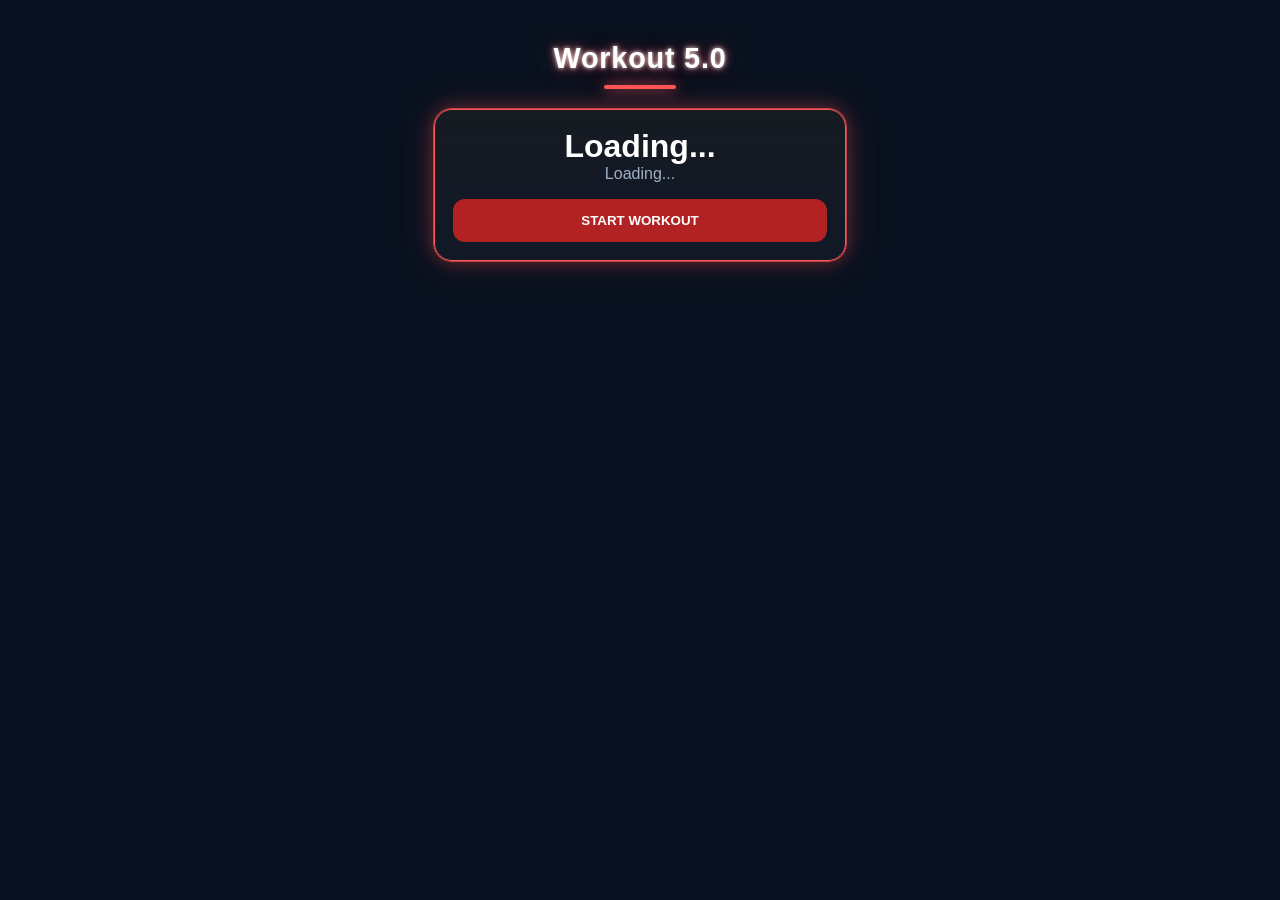
<file: Test.html>
<!DOCTYPE html>
<html>
<head>
	<meta charset="utf-8">
	<meta name="viewport" content="width=device-width,initial-scale=1">

	<title>Home</title>

	<link rel="stylesheet" href="styles.css">
	<link rel="stylesheet" href="cards.css">
	<script src="api.js"></script>
	<script src="navigation.js"></script>
	
<style>



.container{
	padding:20px
}

.page-title{
	text-align:center;
	font-size:1.8rem;
	font-weight:700;
	margin-bottom:20px
}

.btn-primary{
	width:100%;
	background:#B22222;
	color:#fff;
	border:none;
	border-radius:12px;
	padding:14px;
	font-weight:700;
	margin-top:16px;
	cursor:pointer
}

</style>
</head>

<body>

<div class="container">

	<h1 class="page-title">
		Workout 5.0
	</h1>

	<div class="card workout-card">
		<div id="workoutName" class="workout-name">Loading...</div>
		<div id="exerciseCount" class="exercise-count">Loading...</div>
		<button class="btn-primary" onclick="location.href='workout.html'">START WORKOUT</button>
	</div>
</div>

	<div id="navigation"></div>

<script>

async function init(){

	const w=
		await (
			await fetch(API+'?action=getCurrentWorkout')
		).json();

	workoutName.innerText=w.PlanName;

	exerciseCount.innerText=
		w.ExerciseCount+' Exercises';

	const plans=
		await (
			await fetch(API+'?action=getWorkoutPlans')
		).json();

	const next=
		plans.find(
			p=>Number(p.PlanID)===Number(w.PlanID)+1
		) || plans[0];

	nextWorkout.innerText=next.PlanName;

	const hist=
		await (
			await fetch(API+'?action=getWorkoutHistory')
		).json();

	let vol=0;

	hist.forEach(x=>{
		vol+=Number(x.Volume||0);
	});

	monthVolume.innerText=
		vol.toLocaleString()+' lbs';

	monthCount.innerText=
		hist.length+' Exercises Logged';

	const dates=[
		...new Set(
			hist
				.map(x=>String(x.WorkoutDate).substring(0,10))
				.filter(Boolean)
		)
	];

	streak.innerText=
		'🔥 '+
		dates.length+
		' Day'+
		(dates.length===1?'':'s');
}

	document.getElementById('navigation').innerHTML = buildNavigation('home');

init();
</script>
</body>
</html>
</file>
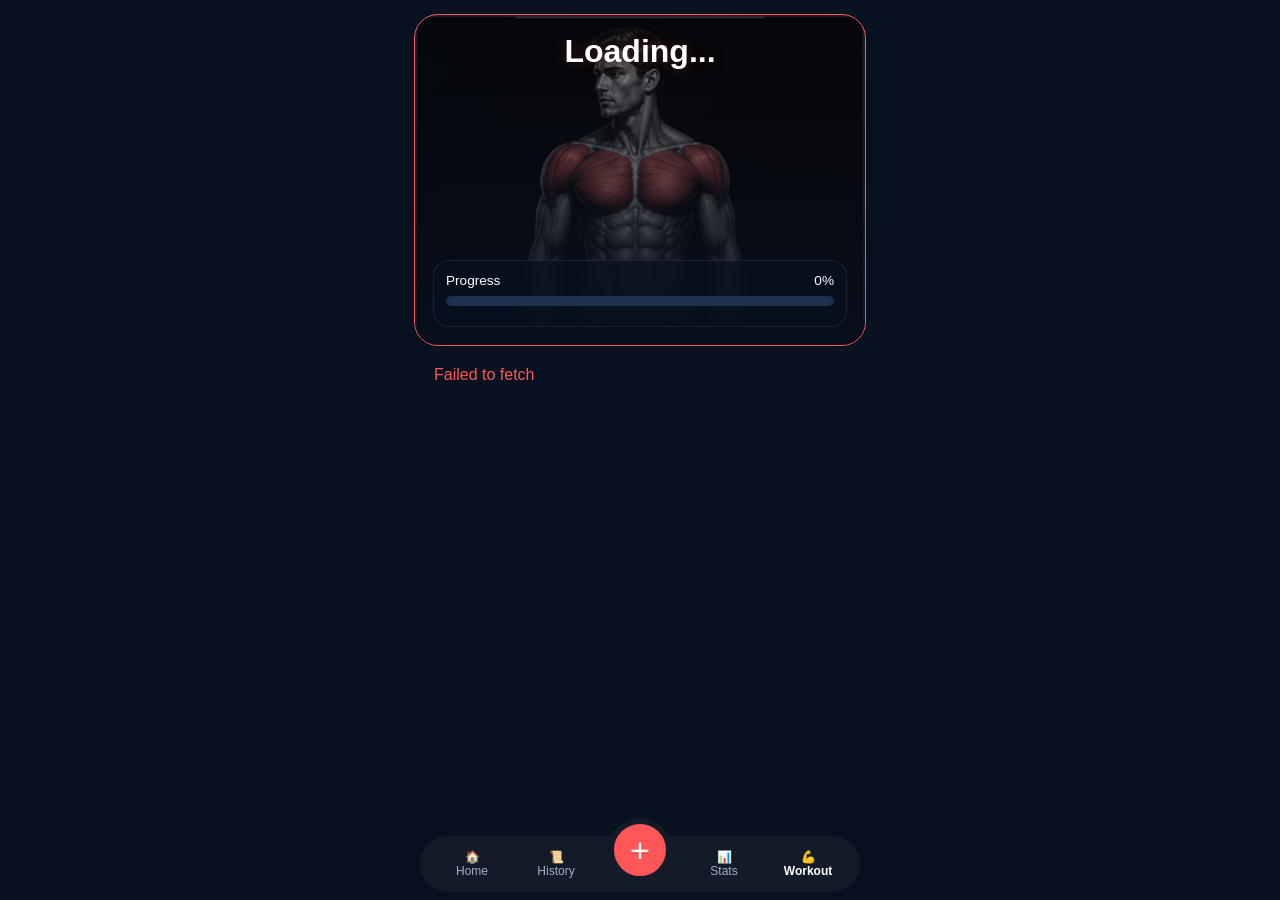
<file: workout.html>
<!DOCTYPE html>
<html>
<head>
	<meta charset="utf-8">
	<meta name="viewport" content="width=device-width,initial-scale=1">

	<title>Workout</title>

	<link rel="stylesheet" href="styles.css?v=3">
	<script src="api.js"></script>
	<script src="navigation.js"></script>
</head>

<body>
	<div class="hero workout-hero">

		<img id="workoutHero" class="workout-hero-image" src="images/ChestShouldersHighlited.png" alt="Chest and shoulders workout highlight">

		<div class="workout-hero-overlay">

			<div id="workoutTitle" class="title">
				Loading...
			</div>

			<div class="workout-progress-wrap">

				<div class="workout-progress-top">
					<span>Progress</span>
					<span id="progressPercent">0%</span>
				</div>

				<div class="workout-progress-line">
					<div id="progressFill" class="workout-progress-fill"></div>
				</div>

				<div id="prog" class="prog"></div>

			</div>

		</div>

	</div>

	<div id="list"></div>



<div id='workoutModal' class='modal'><div class='content'><h3 id='ename'></h3><input id='sets' placeholder='Sets'><input id='reps' placeholder='Reps'><input id='weight' placeholder='Weight'>

<button id='saveBtn' class='btn save' onclick='saveExercise()'>Save Workout</button><button class='btn cancel' onclick='closeWorkout()'>Cancel</button></div></div>

<div id='quickModal' class='modal'>
	<div class='content'>
		<h3>Quick Entry</h3>

		<select id='area' onchange='loadQuickExercises()'>
			<option>Abs</option>
			<option>Back</option>
			<option>Biceps</option>
			<option>Body</option>
			<option>Cardio</option>
			<option>Chest</option>
			<option>Legs</option>
			<option>Shoulders</option>
			<option>Stretching</option>
			<option>Triceps</option>
		</select>

		<select id='quickExercise'
			onchange='quickExerciseChanged()'>
		</select>

		<div id='quickFields'></div>

		<button class='btn save'
			onclick='saveQuickEntry()'>
			Save
		</button>

		<button class='btn cancel'
			onclick='quickModal.style.display="none"'>
			Cancel
		</button>
	</div>
</div>

<div id="navigation"></div>
<script src="profile.js"></script>
<script src="cache.js"></script>
<script src="workoutEntry.js?v=1"></script>	
<script src="workout.js?v=9"></script>
<script src="quickEntry.js"></script>
</body>
</html>
</file>
<file: styles.css>
:root{
	--bg:#08111f;
	--card:#131b29;
	--card2:#101827;
	--red:#ff5757;
	--green:#22c55e;
	--muted:#9fb0c7;
	--border:#283447;
	--text:#ffffff;
}

*{
	box-sizing:border-box;
}

/* ====================
   GLOBAL
==================== */

body{
	margin:0 auto;
	background:var(--bg);
	font-family:Arial,sans-serif;
	color:var(--text);
	width:100%;
	max-width:480px;
	padding:14px 14px 120px;
}

.title{
	text-align:center;
	font-size:2rem;
	font-weight:700;
}

.page-title{
	text-align:center;

	font-size:2.15rem;

	font-weight:900;

	letter-spacing:.8px;

	margin:8px 0 24px;

	color:#fff;

	text-shadow:
		0 0 4px rgba(255,255,255,.85),
		0 0 10px rgba(255,87,87,.65),
		0 0 24px rgba(255,87,87,.35);

	position:relative;
}

.page-title::after{
	content:"";

	display:block;

	width:72px;

	height:4px;

	background:var(--red);

	border-radius:999px;

	margin:10px auto 0;

	box-shadow:
		0 0 12px rgba(255,87,87,.75),
		0 0 22px rgba(255,87,87,.35);
}

.section{
	margin:14px 4px;
	color:var(--muted);
}

/* ====================
   HERO / WORKOUT PAGE
==================== */

.hero{
	background:linear-gradient(135deg,#1b2231,#311517);
	border:1px solid #c33;
	border-radius:24px;
	padding:18px;
}

.ring{
	width:110px;
	height:110px;
	border-radius:50%;
	margin:12px auto;
	display:flex;
	align-items:center;
	justify-content:center;
	font-size:1.4rem;
	font-weight:700;
}

.prog{
	text-align:center;
	color:var(--muted);
}

.workout-hero{
	position:relative;
	overflow:hidden;
	min-height:330px;
	padding:0;
	border-color:var(--red);
}

.workout-hero-image{
	position:absolute;
	inset:0;
	width:100%;
	height:100%;
	object-fit:contain;
	object-position:center center;
	opacity:.82;
	background:#000;
	transform:scale(.99);
}

.workout-hero::after{
	content:"";
	position:absolute;
	inset:0;
	background:linear-gradient(
		180deg,
		rgba(8,17,31,.15),
		rgba(8,17,31,.45),
		rgba(8,17,31,.88)
	);
	z-index:1;
}

.workout-hero-overlay{
	position:relative;
	z-index:2;
	height:100%;
	min-height:330px;
	display:flex;
	flex-direction:column;
	justify-content:space-between;
	padding:18px;
}

.workout-hero .title{
	text-align:center;
	font-size:2rem;
	font-weight:800;
	text-shadow:
		0 0 8px rgba(0,0,0,.85),
		0 0 14px rgba(255,87,87,.35);
}

.workout-progress-wrap{
	margin-top:auto;
	background:rgba(8,17,31,.72);
	border:1px solid rgba(255,255,255,.08);
	border-radius:16px;
	padding:12px;
	backdrop-filter:blur(4px);
}

.workout-progress-top{
	display:flex;
	justify-content:space-between;
	align-items:center;
	font-size:.85rem;
	color:#fff;
	margin-bottom:8px;
}

.workout-progress-line{
	height:10px;
	background:#223a58;
	border-radius:999px;
	overflow:hidden;
	box-shadow:
		inset 0 0 8px rgba(0,0,0,.35);
}

.workout-progress-fill{
	height:100%;
	width:0;
	background:linear-gradient(
		90deg,
		#B22222,
		var(--red)
	);
	border-radius:999px;
	box-shadow:
		0 0 12px rgba(255,87,87,.55);
	transition:width .8s ease;
}

.workout-hero .prog{
	margin-top:8px;
	text-align:center;
	color:#dbeafe;
}

.workout-progress-wrap*
	margin-top:6px;
}

.workout-prog*ess-top{
	display:flex;
	justify-c*ntent:space-between;
	align-items:*enter;
	font-size:.85rem;
	color:v*r(--muted);
	margin-bottom:6px;
}
*.workout-progress-line{
	height:10*x;
	background:#223a58;
	border-ra*ius:999px;
	overflow:hidden;
	box-*hadow:
		inset 0 0 8px rgba(0,0,0,*35);
}

.workout-progress-fill{
	h*ight:100%;
	width:0;
	background:l*near-gradient(
		90deg,
		*B22222,
		var(--red)
	);
	border-r*dius:999px;
*box-shadow:
		* 0 12px rgba(255,87,87,.55);
	tran*ition:width .8s ease;
}

/* ====================
   WORKOUT ROWS
==================== */

.row{
	display:grid;
	grid-template-columns:1fr 140px 24px;
	align-items:center;
	background:linear-gradient(
		180deg,
		#131f31,
		#101827
	);
	border:1px solid var(--border);
	border-radius:14px;
	padding:12px;
	margin-bottom:7px;
	cursor:pointer;
}

.target{
	text-align:right;
	padding-right:22px;
	white-space: nowrap;
}

.dot{
	width:14px;
	height:14px;
	border-radius:50%;
}

.red{
	background:var(--red);
}

.green{
	background:var(--green);
}

/* ====================
   BUTTONS
==================== */

.btn{
	width:100%;
	padding:12px;
	border:none;
	margin-top:8px;
	border-radius:10px;
	cursor:pointer;
}

.btn-primary{
	width:100%;
	background:#B22222;
	color:#fff;
	border:none;
	border-radius:12px;
	padding:14px;
	font-weight:700;
	margin-top:16px;
	cursor:pointer;
}

.save{
	background:var(--red);
	color:#fff;
}

.cancel{
	background:#374151;
	color:#fff;
}

/* ====================
   FORM CONTROLS
==================== */

input,
select{
	width:100%;
	padding:10px;
	margin:6px 0;
	background:#0d1117;
	color:#fff;
	border:1px solid #333;
	border-radius:8px;
}

/* ====================
   MODALS
==================== */

.modal{
	display:none;
	position:fixed;
	inset:0;
	background:#000a;
	z-index:1000;
}

.content{
	background:#161b22;
	width:90%;
	max-width:400px;
	margin:10% auto;
	padding:20px;
	border-radius:18px;
}

/* ====================
   BOTTOM NAV
==================== */

.navwrap{
	position:fixed;
	left:50%;
	bottom:8px;
	transform:translateX(-50%);
	width:92%;
	max-width:440px;
	z-index:500;
	box-sizing:border-box;
}

.navwrap::before{
	content:"";
	position:absolute;
	left:-14px;
	right:-14px;
	bottom:-10px;
	height:92px;
	background:var(--bg);
	border-radius:24px 24px 0 0;
	z-index:-1;
}

.nav{
	background:#131b29;
	border-radius:32px;
	padding:14px 10px;
	display:flex;
	justify-content:space-between;
}

.nav a{
	text-decoration:none;
	color:var(--muted);
	text-align:center;
	font-size:.75rem;
	width:20%;
}

.nav a.active{
	color:#fff;
	font-weight:700;
}

.active{
	color:#fff;
	font-weight:700;
}

/* ====================
   QUICK ENTRY (+)
==================== */

.fab{
	position:absolute;
	left:50%;
	top:-18px;
	transform:translateX(-50%);
	width:64px;
	height:64px;
	border-radius:50%;
	background:var(--red);
	border:6px solid #131b29;
	color:#fff;
	font-size:34px;
	display:flex;
	align-items:center;
	justify-content:center;
	cursor:pointer;
}

/* ====================
   CLICKABLE CARDS
==================== */

.clickable-card{
	cursor:pointer;
	transition:
		transform .2s ease,
		box-shadow .2s ease,
		border-color .2s ease;
}

.clickable-card:hover{

	transform:translateY(-2px);

	border-color:rgba(255,87,87,.6);

	box-shadow:
		0 0 10px rgba(255,87,87,.15),
		0 0 20px rgba(255,87,87,.08);

}

.clickable-card:active{

	transform:translateY(0);

}
</file>
<file: cards.css>
/* ========================================
   WORKOUT 6.0 CARD FRAMEWORK
   ======================================== */

.card {
	background: linear-gradient(
		180deg,
		#161B22,
		#111827
	);

	border: 1px solid var(--border);

	border-radius: 18px;

	padding: 18px;

	margin-bottom: 18px;

	box-shadow:
		0 4px 12px rgba(0,0,0,.25);
}

.card.clickable {
	cursor: pointer;

	transition:
		transform .15s ease,
		border-color .15s ease;
}

.card.clickable:hover {
	transform: translateY(-2px);

	border-color: var(--red);
}

/* ========================================
   HOME HERO CARD
   ======================================== */

.workout-card {
	text-align: center;

	border-color: var(--red);

	box-shadow:
		0 0 0 1px rgba(255,87,87,.65),
		0 0 18px rgba(255,87,87,.35),
		0 0 38px rgba(255,87,87,.18),
		0 4px 12px rgba(0,0,0,.25);
}


.workout-name {
	font-size: 2rem;

	font-weight: 700;
}

.exercise-count {
	color: var(--muted);
}

/* ========================================
   CARD HEADERS
   ======================================== */

.card-header {
	display: flex;

	justify-content: center;

	align-items: center;

	margin-bottom: 14px;

	text-align: center;
}

.card-title {
	width: 100%;

	font-size: 1rem;

	font-weight: 700;

	color: #fff;

	text-align: center;
}

.card-title::after {
	content: "";

	display: block;

	width: 52px;

	height: 3px;

	background: var(--red);

	border-radius: 999px;

	margin: 8px auto 0;

	box-shadow:
		0 0 10px rgba(255,87,87,.45);
}

.card-subtitle {
	font-size: .8rem;

	color: var(--muted);

	text-align: center;
}

.card-footer {
	margin-top: 12px;

	font-size: .85rem;

	font-weight: 600;

	color: var(--red);

	text-align: center;
}

/* ========================================
   HOME DASHBOARD CARDS
   ======================================== */

.best-streak,
.next-time {
	color: var(--muted);
}

.streak-value,
.volume-number {
	font-size: 2rem;

	font-weight: 700;
}

/* ========================================
   LIST CARDS
   Recent Activity
   Monthly Improvement
   ======================================== */

.card-list {
	display: flex;

	flex-direction: column;

	gap: 10px;
}

.card-row {
	display: flex;

	justify-content: space-between;

	align-items: center;
}

.card-row-label {
	color: #fff;

	font-weight: 500;
}

.card-row-label::before {
	content: "";

	display: inline-block;

	width: 6px;

	height: 6px;

	background: var(--red);

	border-radius: 50%;

	margin-right: 8px;

	vertical-align: middle;
}

.card-row-value {
	color: var(--muted);

	font-size: .85rem;
}

/* ========================================
   MUSCLE GROUP CARD
   ======================================== */

.group {
	margin-bottom: 12px;
}

.group:last-child {
	margin-bottom: 0;
}

.group-label {
	display: flex;

	justify-content: space-between;

	align-items: center;

	margin-bottom: 5px;

	font-size: .9rem;

	color: #fff;
}

.group-bar {
	height: 8px;

	background: rgba(255,255,255,.08);

	border-radius: 999px;

	overflow: hidden;
}

.group-fill {
	height: 100%;

	background: var(--red);

	border-radius: 999px;

	transition: width .8s ease;
}

/* ========================================
   KPI CARD
   ======================================== */

.kpi {
	text-align: center;
}

.kpi-value {
	font-size: 2rem;

	font-weight: 700;

	color: #fff;
}

.kpi-label {
	font-size: .85rem;

	color: var(--muted);
}

/* ========================================
   STATUS COLORS
   ======================================== */

.status-good {
	color: #22c55e;
}

.status-warning {
	color: #facc15;
}

.status-danger {
	color: #ef4444;
}

/* ========================================
   LEAD CHASE
   ======================================== */

.lead-chase-list{
	display:flex;
	flex-direction:column;
	gap:10px;
}

.lead-chase-row{
	display:flex;
	justify-content:space-between;
	align-items:center;
	padding:8px 0;
	border-bottom:1px solid rgba(255,255,255,.08);
}

.lead-chase-row:last-child{
	border-bottom:none;
}

.lead-chase-left{
	display:flex;
	flex-direction:column;
	gap:2px;
}

.lead-chase-area{
	font-weight:800;
	font-size:.9rem;
	color:#fff;
}

.lead-chase-leader{
	font-size:.72rem;
	color:var(--muted);
}

.lead-chase-gap{
	font-weight:800;
	font-size:.85rem;
	color:#ffb84d;
	white-space:nowrap;
}

/* ======================================== */
/* STATS ROW */
/* ======================================== */

.stats-row {
    display: flex;
    gap: 12px;
}

.half-card {
    flex: 1;
}
</file>
<file: ticker-slide.css>
/* ========================================
   TICKER STYLE 3
   Headline + Moving Detail
   ======================================== */

.ticker-slide-window{
	min-height:64px;
	overflow:hidden;
}

.ticker-slide-headline{
	display:inline-block;
	padding:4px 10px;
	border-radius:6px;
	font-size:.85rem;
	font-weight:900;
	letter-spacing:.06em;
	text-transform:uppercase;
	margin-bottom:8px;
	color:#fff;
}

.ticker-slide-detail-wrap{
	width:100%;
	overflow:hidden;
	white-space:nowrap;
}

.ticker-slide-detail{
	display:inline-block;
	padding-left:100%;
	font-size:.95rem;
	font-weight:800;
	color:#fff;
	animation:tickerSlideDetail 10s linear forwards;
}

.ticker-alert{
	border-color:#ff3b3b;
	box-shadow:0 0 20px rgba(255,59,59,.50);
}

.ticker-alert .ticker-title{
	color:#ff5c5c;
	text-shadow:0 0 10px rgba(255,59,59,.60);
}

.ticker-alert .ticker-slide-headline{
	background:#ff3b3b;
	color:#fff;
}

.ticker-leader{
	border:2px solid #ffd700;
	background:
		linear-gradient(
			135deg,
			#463700,
			#6a5500
		);
}

.ticker-biglift{
	border:2px solid #39ff88;
	background:
		linear-gradient(
			135deg,
			#10311e,
			#1d5a36
		);
	box-shadow:
		0 0 22px rgba(57,255,136,.35);
}

.ticker-closing .ticker-slide-headline{
	background:#ff9800;
	color:#111;
}

.ticker-bad .ticker-slide-headline{
	background:#ff4d4d;
	color:#fff;
}

@keyframes tickerSlideDetail{
	from{
		transform:translateX(0);
	}

	to{
		transform:translateX(-100%);
	}
}

/* ========================================
   OVERTAKEN / RANK DROP EFFECT
   Card Drops Off Screen
   ======================================== */

.ticker-overtaken{
	border-color:#9ca3af;
	box-shadow:0 0 20px rgba(156,163,175,.45);
}

.ticker-overtaken .ticker-title{
	color:#d1d5db;
	text-shadow:0 0 10px rgba(209,213,219,.6);
}

.ticker-overtaken .ticker-slide-headline{
	background:#9ca3af;
	color:#111;
}

.ticker-overtaken.ticker-card-drop{
	animation:tickerDropOff 1.25s ease-in-out;
}

@keyframes tickerDropOff{
	0%{
		transform:translateY(0) rotate(0deg);
		opacity:1;
	}

	25%{
		transform:translateY(-8px) rotate(-1deg);
		opacity:1;
	}

	55%{
		transform:translateY(140%) rotate(5deg);
		opacity:.25;
	}

	75%{
		transform:translateY(-10%) rotate(-2deg);
		opacity:1;
	}

	100%{
		transform:translateY(0) rotate(0deg);
		opacity:1;
	}
}

/* ========================================
   BATTLE LINES
   ======================================== */

.ticker-battle{
	border:2px solid #ffd700;
	background:
		linear-gradient(
			135deg,
			#242424,
			#564000
		);
	box-shadow:
		0 0 20px rgba(255,215,0,.35);
}

.ticker-battle .ticker-title{
	color:#ffd700;
	text-shadow:0 0 10px rgba(255,215,0,.50);
}

.ticker-battle .ticker-slide-headline{
	background:#ffd700;
	color:#111;
}

/* ========================================
   BODY MODE
   ======================================== */

.ticker-body{
	border:2px solid #42a5ff;
	background:
		linear-gradient(
			135deg,
			#13233d,
			#24568d
		);
}

.ticker-body .ticker-title{
	color:#4ea8ff;
	text-shadow:0 0 10px rgba(78,168,255,.50);
}

.ticker-body .ticker-slide-headline{
	background:#4ea8ff;
	color:#08111c;
}

/* ========================================
   CARDIO WATCH
   ======================================== */

.ticker-cardio{
	border:2px solid #ff9b1a;
	background:
		linear-gradient(
			135deg,
			#4f2900,
			#8b4d00
		);
}

.ticker-cardio .ticker-title{
	color:#ff9800;
	text-shadow:0 0 10px rgba(255,152,0,.50);
}

.ticker-cardio .ticker-slide-headline{
	background:#ff9800;
	color:#111;
}
/* ========================================
   ACTIVITY
   ======================================== */

.ticker-activity{
	border:2px solid #6c7cff;
	background:
		linear-gradient(
			135deg,
			#1a2147,
			#2a3163
		);
	box-shadow:
		0 0 18px rgba(108,124,255,.30);
}

.ticker-activity .ticker-slide-headline{
	background:#6c7cff;
	color:#fff;
}

.ticker-activity .ticker-title{
	color:#8d99ff;
	text-shadow:
		0 0 10px rgba(141,153,255,.45);
}
</file>
<file: battleLines.css>
/* ========================================
   BATTLE LINES CARD - COMPACT
   ======================================== */

.battle-lines-card{
	overflow:hidden;
	padding-top:16px;
	padding-bottom:16px;
}

.battle-lines-card .card-header{
	margin-bottom:8px;
}

.battle-lines-card .card-title{
	font-size:1rem;
}

.battle-lines-header{
	display:flex;
	justify-content:space-between;
	font-size:.72rem;
	font-weight:800;
	color:var(--muted);
	margin-bottom:8px;
	text-transform:uppercase;
	letter-spacing:.04em;
}

.battle-lines-list{
	display:flex;
	flex-direction:column;
	gap:8px;
}

.battle-line-row{
	padding:0;
}

.battle-line-top{
	display:flex;
	justify-content:space-between;
	align-items:center;
	margin-bottom:4px;
	font-size:.8rem;
}

.battle-line-area{
	font-weight:800;
	color:#fff;
}

.battle-line-diff{
	color:var(--muted);
	font-size:.72rem;
	font-weight:800;
}

.battle-line-track{
	position:relative;
	height:8px;
	background:rgba(255,255,255,.08);
	border-radius:999px;
	overflow:hidden;
	box-shadow:
		inset 0 0 0 1px rgba(255,255,255,.08);
}

.battle-line-center{
	position:absolute;
	left:50%;
	top:0;
	width:2px;
	height:100%;
	background:rgba(255,255,255,.35);
	transform:translateX(-1px);
	z-index:2;
}

.battle-line-fill{
	position:absolute;
	top:0;
	height:100%;
	border-radius:999px;
	transition:
		width .45s ease,
		box-shadow .45s ease;
}

.battle-line-fill.left{
	right:50%;
	background:linear-gradient(
		90deg,
		#1d4ed8,
		#4da3ff
	);
	box-shadow:0 0 8px rgba(77,163,255,.45);
}

.battle-line-fill.right{
	left:50%;
	background:linear-gradient(
		90deg,
		#ff5c5c,
		#ef4444
	);
	box-shadow:0 0 8px rgba(255,92,92,.45);
}

.battle-line-footer{
	display:flex;
	justify-content:space-between;
	margin-top:3px;
	font-size:.68rem;
	color:var(--muted);
	line-height:1.1;
}

.battle-line-footer span{
	font-weight:700;
}

.battle-line-winner-left{
	color:#4da3ff;
}

.battle-line-winner-right{
	color:#ff5c5c;
}

.battle-line-even{
	color:var(--muted);
}

.battle-line-total{

	text-align:center;

	font-size:11px;

	color:#9ca3af;

	margin-top:4px;

}

/* ========================================
   MONTH COMPARISON HEADER
   ======================================== */

.battle-line-header{
	display:flex;
	justify-content:space-between;
	align-items:center;
	width:100%;
	margin-bottom:10px;
	font-size:.85rem;
	font-weight:700;
	color:var(--muted);
}

/* ========================================
   HOME DASHBOARD MINI BATTLE BAR
   ======================================== */

.battle-lines-mini{
	margin-top:10px;
	margin-bottom:10px;
}

.battle-lines-mini .battle-line-track{
	height:10px;
}

.battle-lines-mini .battle-line-footer{
	display:flex;
	justify-content:space-between;
	font-size:11px;
	margin-top:6px;
	color:#9fb3c8;
}

.battle-lines-mini .battle-line-footer{
	display:flex;
	justify-content:space-between;
	font-size:10px;
	margin-top:4px;
	color:#9fb3c8;
	font-weight:600;
}

/* ========================================
   MONTH COMPARISON
   ======================================== */

.month-progress-track{
	position:relative;
	height:8px;
	background:#404040;
	border-radius:999px;
	overflow:hidden;
}

.month-progress-center{
	position:absolute;
	left:50%;
	top:0;
	width:2px;
	height:100%;
	background:rgba(255,255,255,.35);
	transform:translateX(-1px);
	z-index:2;
}

.month-progress-fill-left{
	position:absolute;
	right:50%;
	top:0;
	height:100%;
	background:linear-gradient(
		90deg,
		#1d4ed8,
		#4da3ff
	);
}

.month-progress-fill-right{
	position:absolute;
	left:50%;
	top:0;
	height:100%;
	background:linear-gradient(
		90deg,
		#ff5c5c,
		#ef4444
	);
}
</file>
<file: pages.css>
/* ========================================
   PAGE CONTROLS
   Tabs / Filters
   ======================================== */

.tabs,
.filters{
	display:flex;
	gap:8px;
	margin-bottom:15px;
}

.tabs .btn,
.filters .btn{
	width:auto;
	flex:1;
	margin-top:0;
	padding:12px;
	border-radius:12px;
	border:1px solid var(--border);
	background:var(--card);
	color:#fff;
}

.tabs .btn.active,
.filters .btn.active{
	background:var(--red);
	color:#fff;
	font-weight:700;
}


/* ========================================
   HISTORY PAGE
   ======================================== */

.history-row{
	display:flex;
	justify-content:space-between;
}

.history-name{
	font-weight:700;
}

.history-muted{
	color:var(--muted);
	font-size:.9rem;
}

.tabs{
	display:flex;
	gap:10px;
	margin-bottom:16px;
}

.tabs .btn{
	flex:1;
	border-radius:12px;
}
.history-activity{
	display:flex;
	align-items:center;
	gap:12px;

	padding:14px 16px;

	margin-bottom:8px;

	background:rgba(255,255,255,.03);

	border:1px solid var(--border);

	border-radius:12px;

	cursor:pointer;
}

.activity-name{
	flex:1;

	font-weight:600;
}

.activity-result{
	min-width:110px;

	text-align:center;
}

.activity-date{
	min-width:60px;

	text-align:right;

	color:var(--muted);
}

/* ========================================
   STATS PAGE
   ======================================== */

.stat-label{
	color:var(--muted);
	text-align:center;
}

.stat-value{
	font-size:2rem;
	font-weight:700;
	margin-top:8px;
	text-align:center;
}

.stat-small{
	font-size:1.3rem;
	font-weight:700;
	margin-top:8px;
	text-align:center;
}
</file>
